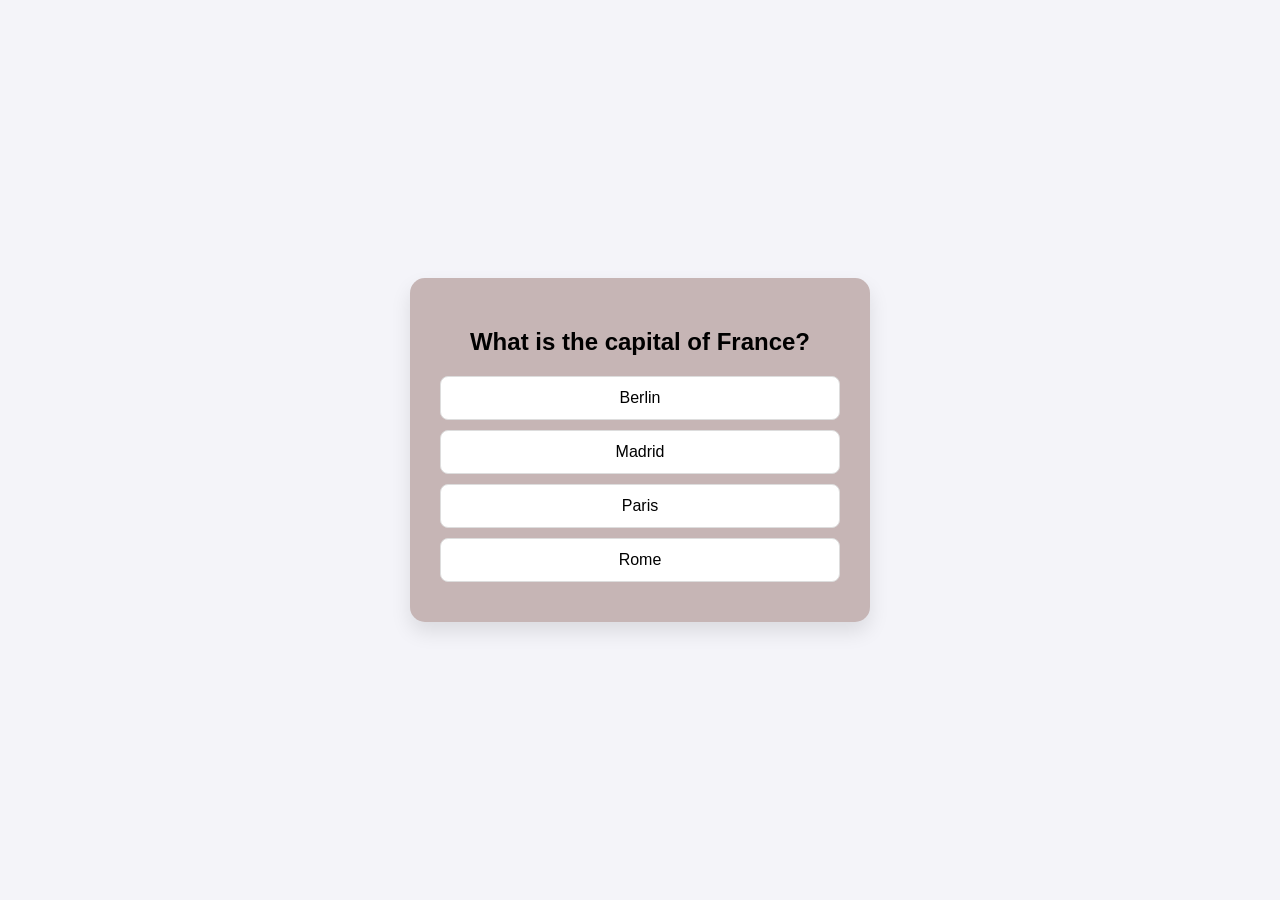
<file: quiz.html>
<!DOCTYPE html>
<html lang="en">
<head>
    <meta charset="UTF-8">
    <meta name="viewport" content="width=device-width, initial-scale=1.0">
    <title>Quiz App</title>
    <link rel="stylesheet" href="quiz.css">

</head>
<body>

    <div class="quiz-card">
        <div id="quiz-container">
            <h2 id="question-text">Question Text</h2>
            <div id="answer-buttons">
                </div>
            <button id="next-btn" class="hidden">Next Question</button>
        </div>

        <div id="result-screen" class="hidden">
            <h1>Quiz Results</h1>
            <div id="final-score"></div>
            <button id="restart-btn" onclick="startQuiz()">Restart Quiz</button>
        </div>
    </div>
    <script src="quiz.js"></script>
</body>
</html>
</file>
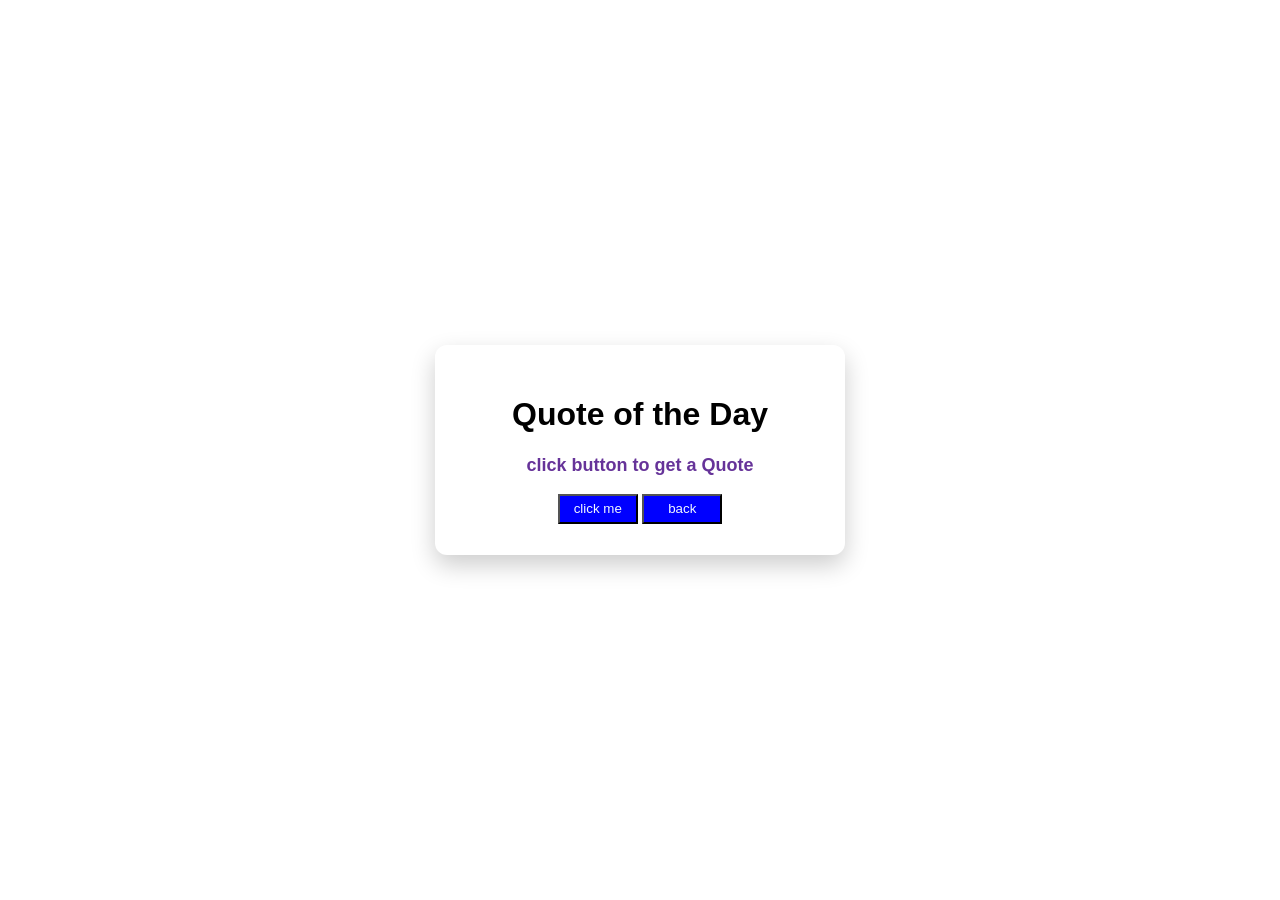
<file: quote.html>
<!DOCTYPE html>
<html lang="en">
<head>
    <meta charset="UTF-8">
    <meta name="viewport" content="width=device-width, initial-scale=1.0">
    <title>Quote Generator</title>
    <link rel="stylesheet" href="quote.css">
</head>
<body>
       <div class="container">

      <h1>Quote of the Day</h1>
      <p id="quote"> click button to get a Quote</p>
      <button id="btn"> click me</button>
      <button id="back"> back</button>
       
    

       </div>
       <script src="quote.js"></script>
</body>
</html>
</file>
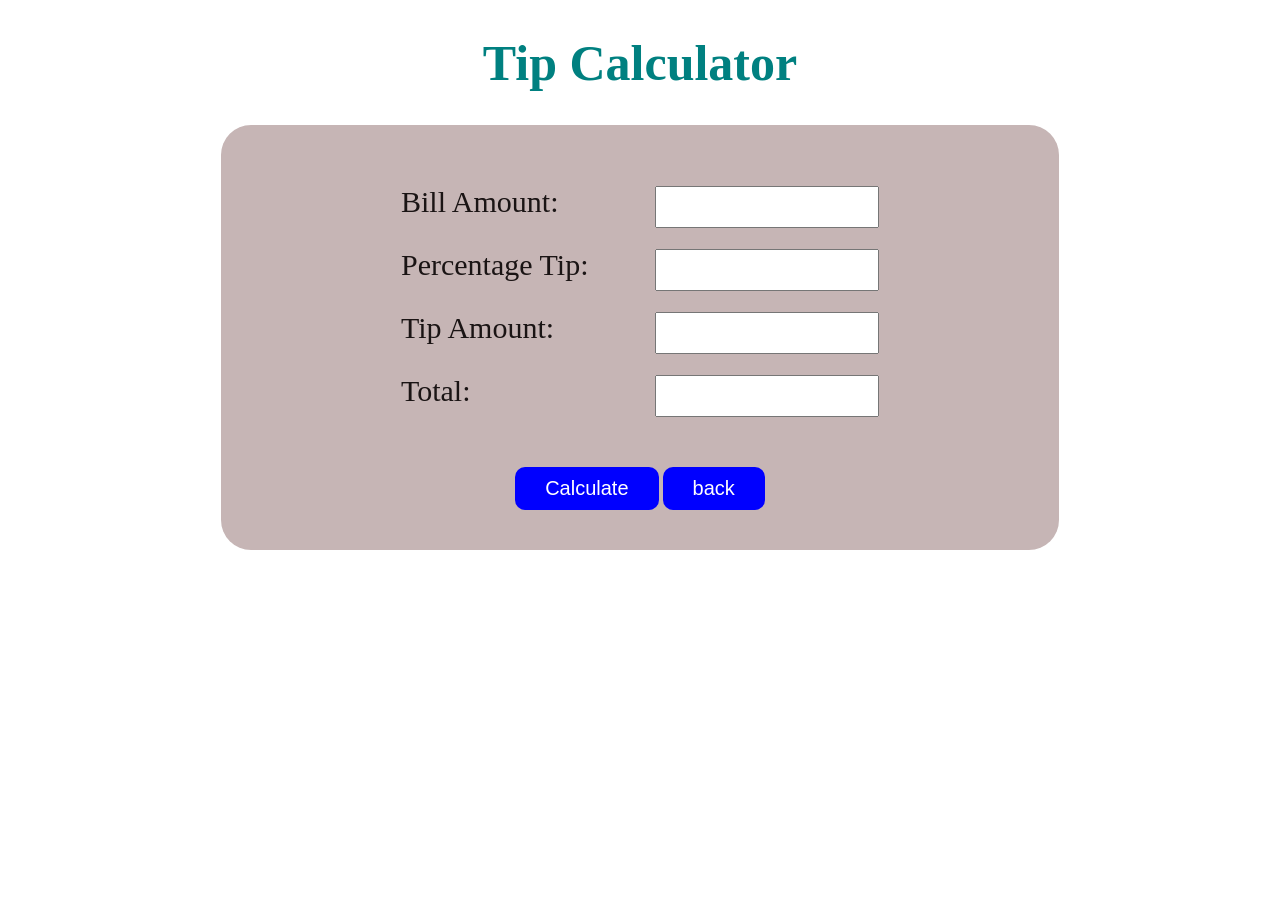
<file: tip-calculator.html>
<!DOCTYPE html>
<html lang="en">
<head>
    <meta charset="UTF-8">
    <meta name="viewport" content="width=device-width, initial-scale=1.0">
    <title> Tip Calculator</title>
    <link rel="stylesheet" href="tip-calculator.css">
</head>
<body>

    <h1> Tip Calculator</h1>

    <div class="container">

        <div class="row">
            <label>Bill Amount:</label>
            <input type="number" id="billAmount"><br>
        </div>

        <div class="row">
            <label>Percentage Tip:</label>
            <input type="number" id="tipPercent"><br>
        </div>

        <div class="row">
            <label>Tip Amount:</label>
            <input type="text" id="tipAmount" readonly><br>
        </div>

        <div class="row">
            <label>Total:</label>
            <input type="text" id="totalAmount" readonly><br>
        </div>

        <button onclick="calculateTip()">Calculate</button>
        <button id="back">back </button>
        

    </div>

<script src="tip-calculator.js"></script>
</body>
</html>
</file>
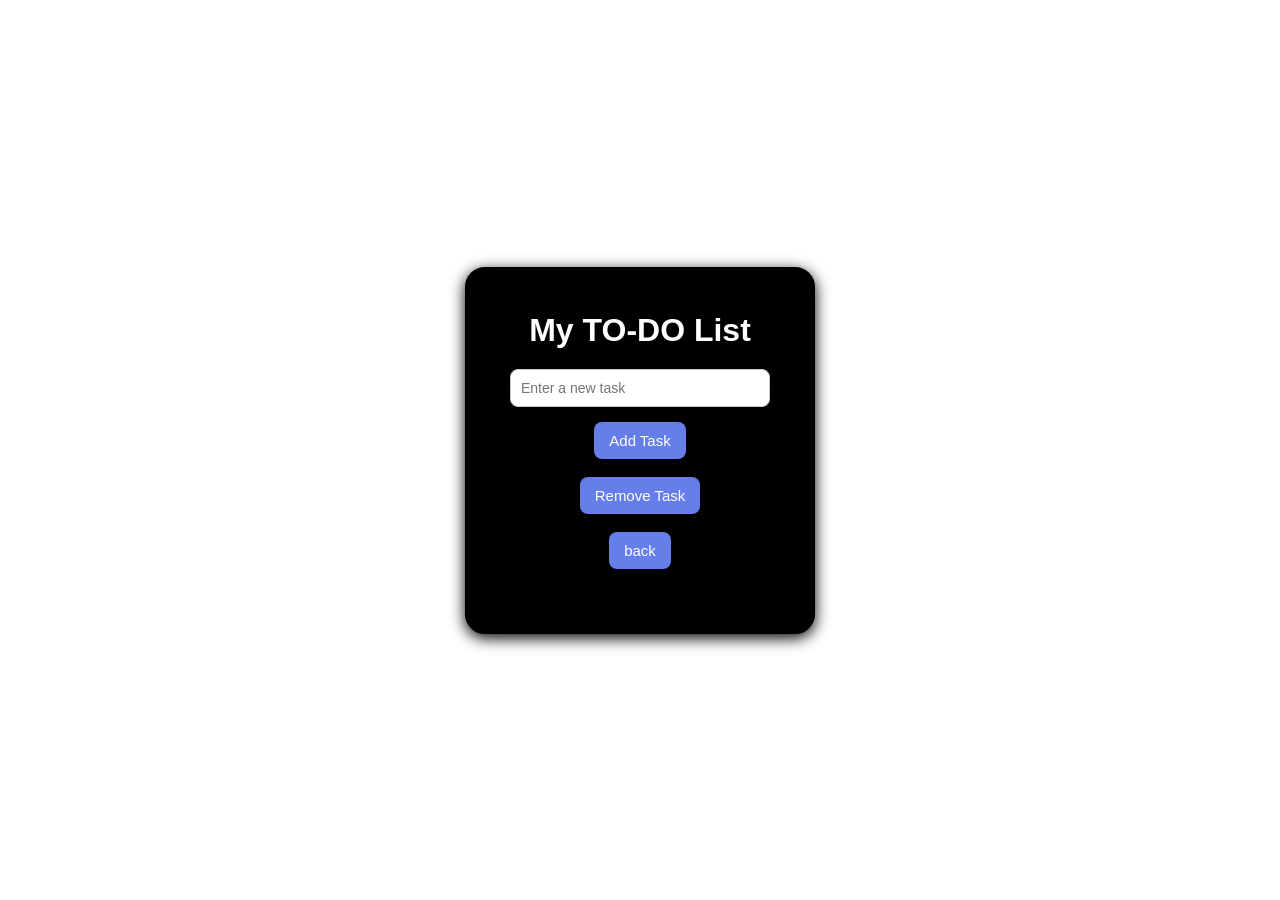
<file: todolist.html>
<!DOCTYPE html>
<html lang="en">
<head>
    <meta charset="UTF-8">
    <meta name="viewport" content="width=device-width, initial-scale=1.0">
    <title>Simple TO-DO List</title>
    <link rel="stylesheet" href="todolist.css">
</head>
<body>
    <div class="container">
    <h1>My TO-DO List</h1>
    <input type="text" id="taskInput" placeholder="Enter a new task  ">
    <button onclick="addTask()">Add Task</button><br><br>

    <button onclick="removeTask()"> Remove Task </button><br><br>
    <button id="back">back</button><br>

    <ul id="taskList"></ul>

    </div> 


<script src="todolist.js"></script>
</body>
</html>
</file>
<file: quiz.css>
body {
            font-family: 'Segoe UI', sans-serif;
            background-color: #f4f4f9;
            display: flex;
            justify-content: center;
            align-items: center;
            height: 100vh;
            margin: 0;
        }

        .quiz-card {
            background: rgb(198, 181, 181);
            width: 400px;
            padding: 30px;
            border-radius: 15px;
            box-shadow: 0 10px 20px rgba(0,0,0,0.1);
            text-align: center;
        }

        .btn {
            display: block;
            width: 100%;
            padding: 12px;
            margin: 10px 0;
            border: 1px solid #ddd;
            border-radius: 8px;
            background: #fff;
            cursor: pointer;
            font-size: 16px;
            transition: 0.2s;
        }

        .btn:hover:not([disabled]) {
            background-color: #eef2ff;
            border-color: #4A90E2;
        }

        /* Logic Styles */
        .correct { background-color: #d1fae5 !important; color: #065f46; border-color: #10b981; }
        .wrong { background-color: #fee2e2 !important; color: #991b1b; border-color: #ef4444; }
        .hidden { display: none; }

        #next-btn, #restart-btn {
            background-color: #4A90E2;
            color: white;
            border: none;
            padding: 12px 25px;
            border-radius: 8px;
            cursor: pointer;
            margin-top: 20px;
            font-weight: bold;
        }

        #final-score p {
            font-size: 1.2rem;
            margin: 10px 0;
        }
</file>
<file: quote.css>
body{
    margin: 0;
    padding:0;
    font-family:  Arial, sans-serif;
    display: flex;
  justify-content: center;  
  align-items: center;     
  height: 100vh;
  margin: 0;
}



.container{
    height: 150px;
    width:100px;
    background: white;
  padding: 30px;
  border-radius: 12px;
  text-align: center;
  width: 350px;
  box-shadow: 0 10px 25px rgba(0,0,0,0.2);
  
}

button{
    color: aliceblue;
    background-color: blue;
    width: 80px;
    height: 30px;
}

p{
    font-size: large;
    font-weight: bold;
    color: rebeccapurple;
}
</file>
<file: tip-calculator.css>
body {
    background-color: white;
    text-align: center;
    font-family: serif;
}

h1 {
    color: teal;
    font-size: 50px;
}

.container {
    background: rgb(198, 181, 181);
    width: 60%;
    margin: auto;
    padding: 40px;
    border-radius: 30px;
    color: rgb(26, 20, 20);
}

.row {
    margin: 20px 0;
    
}

label {
    font-size: 30px;
    display: inline-block;
    width: 250px;
    text-align: left;
}

input {
    padding: 10px;
    width: 200px;
    font-size: 16px;
}

button {
    margin-top: 30px;
    padding: 10px 30px;
    font-size: 20px;
    background-color: blue;
    color: white;
    border: none;
    border-radius: 10px;
    cursor: pointer;
}
</file>
<file: todolist.css>
* {
  margin: 0;
  padding: 0;
  box-sizing: border-box;
  font-family: Arial, sans-serif;
}

body {
  height: 100vh;
  display: flex;
  justify-content: center;
  align-items: center;
background-color:white;

}



.container {
background-color:black;
  width: 350px;
  padding: 25px;
  border: 20px solid black;
  border-radius: 20px;
 box-shadow: 0 4px 15px rgba(0, 0, 0, 1.2);
  text-align: center;
}
#back-btn {
  margin-top: 20px;
  background-color: #007bff;
  color: white;
  border: none;
  padding: 10px 20px;
  border-radius: 5px;
  cursor: pointer;
  font-size: 10px;
}



.container h1 {
  margin-bottom: 20px;
  color: white;
}

#taskInput {
  width: 100%;
  padding: 10px;
  border-radius: 8px;
  border: 1px solid #ccc;
  margin-bottom: 15px;
  outline: none;
  font-size: 14px;
}


button {
  padding: 10px 15px;
  border: none;
  border-radius: 8px;
  background: #667eea;
  color: white;
  cursor: pointer;
  font-size: 15px;
}



#taskList {
  list-style: none;
  margin-top: 20px;
  text-align: left;
}


#taskList li {
  background: #f4f4f4;
  padding: 8px;
  margin-bottom: 8px;
  border-radius: 6px;
  display: flex;
  justify-content: space-between;
  align-items: center;
}

.completed {
  text-decoration: line-through;
  color: gray;
}
</file>
